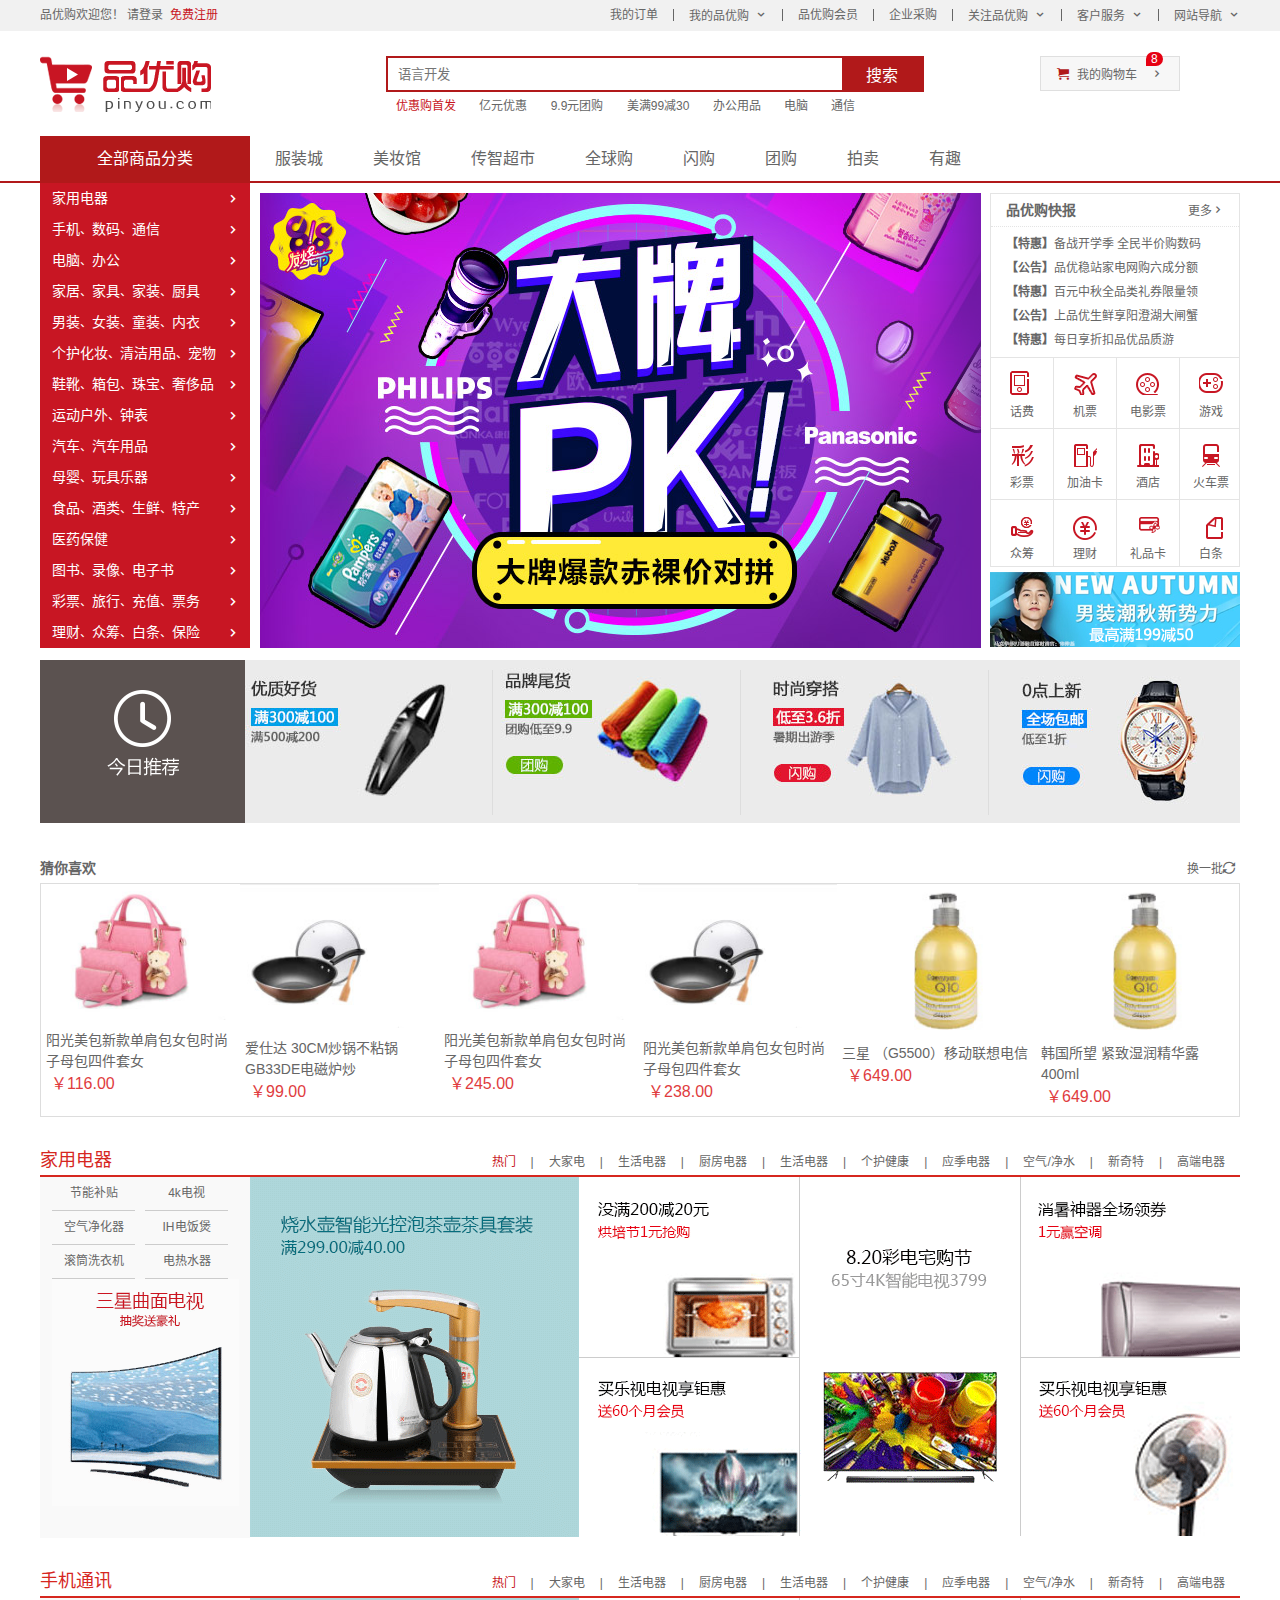
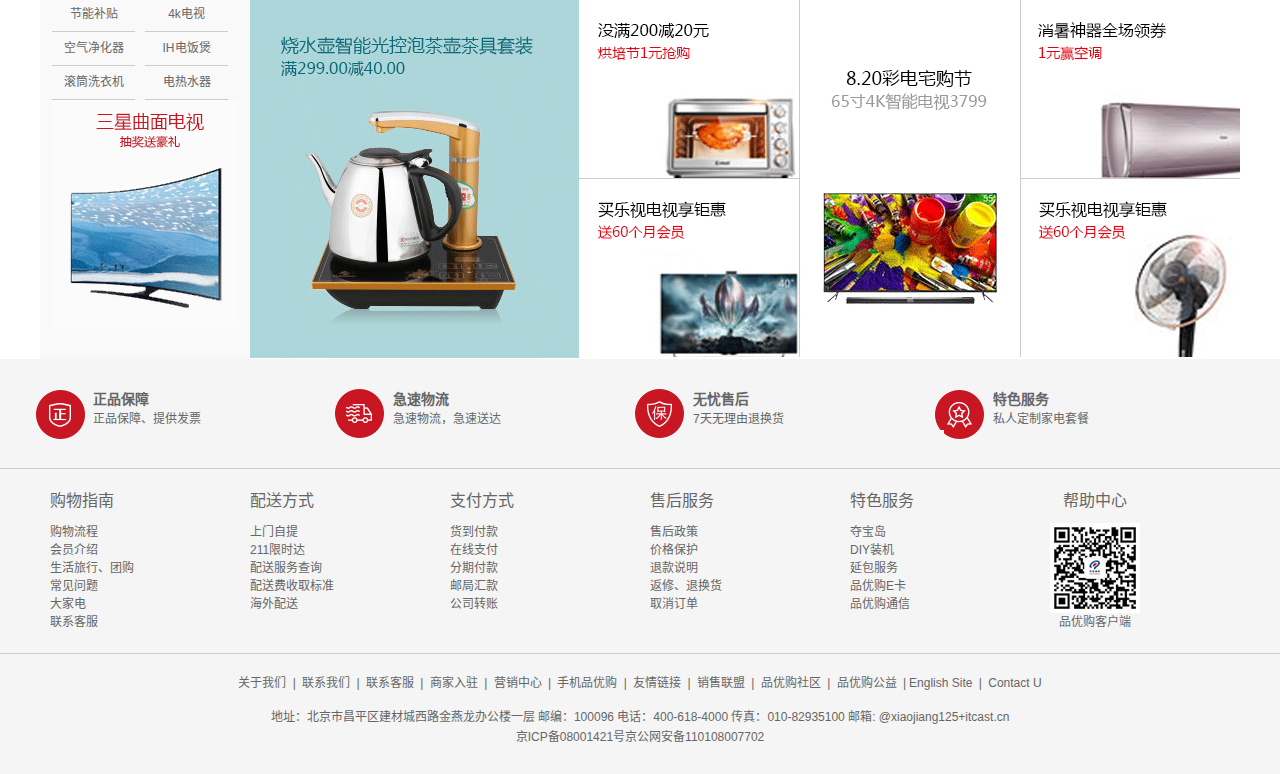
<file: index.html>
<!DOCTYPE html>
<html lang="zh-CN">

<head>
    <meta charset="UTF-8">
    <meta name="viewport" content="width=device-width, initial-scale=1.0">
    <meta http-equiv="X-UA-Compatible" content="ie=edge">
    <title>品优购商城-综合网购首选-正品低价、品质保障、配送及时、轻松购物！</title>
    <!-- 网站说明 -->
    <meta name="description"
        content="品优购商城-专业的综合网上购物商城,销售家电、数码通讯、电脑、家居百货、服装服饰、母婴、图书、食品等数万个品牌优质商品.便捷、诚信的服务，为您提供愉悦的网上购物体验!" />
    <!-- 关键字 -->
    <meta name="keywords" content="网上购物,网上商城,手机,笔记本,电脑,MP3,CD,VCD,DV,相机,数码,配件,手表,存储卡" />
    <link rel="shortcut icon" href="favicon.ico" />
    <link rel="stylesheet" href="css/base.css">
    <link rel="stylesheet" href="css/common.css">
    <!-- 引入index.css -->
    <link rel="stylesheet" href="css/index.css">
</head>

<body>
    <!-- 快捷导航模块 -->
    <section class="shortcut">
        <div class="w">
            <div class="fl">
                <ul>
                    <li>品优购欢迎您！&nbsp;</li>
                    <li>
                        <a href="#">请登录</a>&nbsp;
                        <a href="register.html" class="style_red">免费注册</a>
                    </li>
                </ul>
            </div>
            <div class="fr">
                <ul>
                    <li>我的订单</li>
                    <li></li>
                    <li class="arrow-icon">我的品优购</li>
                    <li></li>
                    <li>品优购会员</li>
                    <li></li>
                    <li>企业采购</li>
                    <li></li>
                    <li class="arrow-icon">关注品优购</li>
                    <li></li>
                    <li class="arrow-icon">客户服务</li>
                    <li></li>
                    <li class="arrow-icon">网站导航</li>
                </ul>
            </div>
        </div>
    </section>
    <!-- 快捷导航模块end -->
    <!-- header头部模块制作 -->
    <header class="header w">
        <!-- log模块 -->
        <div class="log">
            <h1>
                <a href="index.html" title="品优购商城">品优购商城</a>
            </h1>
        </div>
        <!-- search搜索模块 -->
        <div class="search">
            <input type="search" name="" id="" placeholder="语言开发">
            <button>搜索 </button>
        </div>
        <!-- hotword热词模块 -->
        <div class="hotwords">
            <a href="#" class="style_red">优惠购首发</a>
            <a href="#">亿元优惠</a>
            <a href="#">9.9元团购</a>
            <a href="#">美满99减30</a>
            <a href="#">办公用品</a>
            <a href="#">电脑</a>
            <a href="#">通信</a>
        </div>
        <!-- 购物车模块 -->
        <div class="shopcar">
            我的购物车
            <i class="count">8</i>
        </div>
    </header>
    <!-- header头部模块制作end -->
    <!-- nav模块制作start -->
    <nav class="nav">
        <div class="w">
            <div class="dropdown">
                <div class="dt">全部商品分类</div>
                <div class="dd">
                    <ul>
                        <li><a href="#">家用电器</a></li>
                        <li><a href="list.html">手机</a>、<a href="#">数码</a>、<a href="#">通信</a></li>
                        <li><a href="#">电脑</a>、<a href="#">办公</a></li>
                        <li><a href="#">家居</a>、<a href="#">家具</a>、<a href="#">家装</a>、<a href="#">厨具</a></li>
                        <li><a href="#">男装</a>、<a href="#">女装</a>、<a href="#">童装</a>、<a href="#">内衣</a></li>
                        <li><a href="#">个护化妆</a>、<a href="#">清洁用品</a>、<a href="#">宠物</a></li>
                        <li><a href="#">鞋靴</a>、<a href="#">箱包</a>、<a href="#">珠宝</a>、<a href="#">奢侈品</a></li>
                        <li><a href="#">运动户外</a>、<a href="#">钟表</a></li>
                        <li><a href="#">汽车</a>、<a href="#">汽车用品</a></li>
                        <li><a href="#">母婴</a>、<a href="#">玩具乐器</a></li>
                        <li><a href="#">食品</a>、<a href="#">酒类</a>、<a href="#">生鲜</a>、<a href="#">特产</a></li>
                        <li><a href="#">医药保健</a></li>
                        <li><a href="#">图书</a>、<a href="#">录像</a>、<a href="#">电子书</a></li>
                        <li><a href="#">彩票</a>、<a href="#">旅行</a>、<a href="#">充值</a>、<a href="#">票务</a></li>
                        <li><a href="#">理财</a>、<a href="#">众筹</a>、<a href="#">白条</a>、<a href="#">保险</a></li>
                    </ul>
                </div>
            </div>
            <div class="navitems">
                <ul>
                    <li><a href="#">服装城</a></li>
                    <li><a href="#">美妆馆</a></li>
                    <li><a href="#">传智超市</a></li>
                    <li><a href="#">全球购</a></li>
                    <li><a href="#">闪购</a></li>
                    <li><a href="#">团购</a></li>
                    <li><a href="#">拍卖</a></li>
                    <li><a href="#">有趣</a></li>
                </ul>
            </div>
        </div>
    </nav>
    <!-- nav模块制作end -->

    <!-- 首页专有的start -->
    <div class="w">
        <div class="main">
            <!-- 焦点图 -->
            <div class="focus">
                <ul>
                    <li>
                        <img src="uploads/focus1.png" alt="">
                    </li>
                </ul>
            </div>
            <!-- 新闻快报 -->
            <div class="newsflash">
                <div class="news">
                    <div class="news-hd">
                        <h5>品优购快报</h5>
                        <a href="#" class="more">更多</a>
                    </div>
                    <div class="news-bd">
                        <ul>
                            <li><a href="#"><strong>【特惠】</strong>备战开学季 全民半价购数码</a></li>
                            <li><a href="#"><strong>【公告】</strong>品优稳站家电网购六成分额</a></li>
                            <li><a href="#"><strong>【特惠】</strong>百元中秋全品类礼券限量领</a></li>
                            <li><a href="#"><strong>【公告】</strong>上品优生鲜享阳澄湖大闸蟹</a></li>
                            <li><a href="#"><strong>【特惠】</strong>每日享折扣品优品质游</a></li>
                        </ul>
                    </div>
                </div>
                <div class="lifeservice">
                    <ul>
                        <li>
                            <i class="phone-bill"></i>
                            <p>话费</p>
                        </li>
                        <li>
                            <i class="air-ticket"></i>
                            <p>机票</p>
                        </li>
                        <li>
                            <i class="movie-ticket"></i>
                            <p>电影票</p>
                        </li>
                        <li>
                            <i class="game"></i>
                            <p>游戏</p>
                        </li>
                        <li>
                            <i class="colorful-ticket"></i>
                            <p>彩票</p>
                        </li>
                        <li>
                            <i class="oil-card"></i>
                            <p>加油卡</p>
                        </li>
                        <li>
                            <i class="hotel"></i>
                            <p>酒店</p>
                        </li>
                        <li>
                            <i class="train-ticket"></i>
                            <p>火车票</p>
                        </li>
                        <li>
                            <i class="crowd"></i>
                            <p>众筹</p>
                        </li>
                        <li>
                            <i class="manage"></i>
                            <p>理财</p>
                        </li>
                        <li>
                            <i class="gif-card"></i>
                            <p>礼品卡</p>
                        </li>
                        <li>
                            <i class="receipt"></i>
                            <p>白条</p>
                        </li>
                    </ul>
                </div>
                <div class="bargain">
                    <img src="uploads/bargain.png" alt="">
                </div>
            </div>
        </div>
    </div>
    <!-- 首页专有的end -->
    <!-- 推荐模块start -->
    <div class="w recom">
        <div class="recom_hd">
            <img src="images/recom.png">
        </div>
        <div class="recom_bd">
            <ul>
                <li><a href="#"><img src="uploads/recom_06_05.jpg"></a></li>
                <li><a href="#"><img src="uploads/recom_05_11.jpg"></a></li>
                <li><a href="#"><img src="uploads/recom_04.jpg"></a></li>
                <li><a href="#"><img src="uploads/recom_03.jpg"></a></li>
            </ul>
        </div>
    </div>
    <!-- 推荐模块end -->
    <!-- 猜你喜欢模块start -->
    <div class="w favor">
        <div class="favor-title">
            <h5>猜你喜欢</h5>
            <a href="#">换一批</a>
        </div>
        <div class="favor_goods">
            <ul>
                <li>
                    <img src="uploads/goods_01_20.jpg" alt="">
                    <p>阳光美包新款单肩包女包时尚子母包四件套女</p>
                    <div class="price">￥116.00</div>
                </li>
                <li>
                    <img src="uploads/goods_02_20.jpg" alt="">
                    <p>爱仕达 30CM炒锅不粘锅GB33DE电磁炉炒</p>
                    <div class="price">￥99.00</div>
                </li>
                <li>
                    <img src="uploads/goods_01_20.jpg" alt="">
                    <p>阳光美包新款单肩包女包时尚子母包四件套女</p>
                    <div class="price">￥245.00</div>
                </li>
                <li>
                    <img src="uploads/goods_02_20.jpg" alt="">
                    <p>阳光美包新款单肩包女包时尚子母包四件套女</p>
                    <div class="price">￥238.00</div>
                </li>
                <li>
                    <img src="uploads/goods_06_31.jpg" alt="">
                    <p>三星 （G5500）移动联想电信</p>
                    <div class="price">￥649.00</div>
                </li>
                <li>
                    <img src="uploads/goods_06_31.jpg" alt="">
                    <p>韩国所望 紧致湿润精华露400ml</p>
                    <div class="price">￥649.00</div>
                </li>
            </ul>
        </div>
    </div>
    <!-- 猜你喜欢模块end -->
    <!-- 楼层区模块start -->
    <div class="floor">
        <!-- 1楼家用电器楼层 -->
        <div class="w jiadian">
            <div class="box_hd">
                <h3>家用电器</h3>
                <div class="tab_list">
                    <ul>
                        <li><a href="#" class="style_red">热门</a>|</li>
                        <li><a href="#">大家电</a>|</li>
                        <li><a href="#">生活电器</a>|</li>
                        <li><a href="#">厨房电器</a>|</li>
                        <li><a href="#">生活电器</a>|</li>
                        <li><a href="#">个护健康</a>|</li>
                        <li><a href="#">应季电器</a>|</li>
                        <li><a href="#">空气/净水</a>|</li>
                        <li><a href="#">新奇特</a>|</li>
                        <li><a href="#">高端电器</a></li>
                    </ul>

                </div>
            </div>
            <div class="box_bd">
                <div class="tab_content">
                    <div class="tab_list_item">
                        <div class="col_210">
                            <ul>
                                <li><a href="#">节能补贴</a></li>
                                <li><a href="#">4k电视</a></li>
                                <li><a href="#">空气净化器</a></li>
                                <li><a href="#">IH电饭煲</a></li>
                                <li><a href="#">滚筒洗衣机</a></li>
                                <li><a href="#">电热水器</a></li>
                            </ul>
                            <a href="#">
                                <img src="uploads/floor-1-1.png" alt="电视">
                            </a>
                        </div>
                        <div class="col_329">
                            <a href="#">
                                <img src="uploads/floor-1-b01.png" alt="">
                            </a>
                        </div>
                        <div class="col_221">
                            <a href="#" class="bb"><img src="uploads/floor-1-2.png" alt=""></a>
                            <a href="#"><img src="uploads/floor-1-3.png" alt=""></a>
                        </div>
                        <div class="col_221">
                            <a href="#">
                                <img src="uploads/floor-1-4.png" alt="">
                            </a>
                        </div>
                        <div class="col_219">
                            <a href="#" class="bb"><img src="uploads/floor-1-5.png" alt=""></a>
                            <a href="#"><img src="uploads/floor-1-6.png" alt=""></a>
                        </div>
                    </div>
                </div>
            </div>
        </div>
        <!-- 二楼手机通讯start -->
        <div class="w shouji">
            <div class="box_hd">
                <h3>手机通讯</h3>
                <div class="tab_list">
                    <ul>
                        <li><a href="#" class="style_red">热门</a>|</li>
                        <li><a href="#">大家电</a>|</li>
                        <li><a href="#">生活电器</a>|</li>
                        <li><a href="#">厨房电器</a>|</li>
                        <li><a href="#">生活电器</a>|</li>
                        <li><a href="#">个护健康</a>|</li>
                        <li><a href="#">应季电器</a>|</li>
                        <li><a href="#">空气/净水</a>|</li>
                        <li><a href="#">新奇特</a>|</li>
                        <li><a href="#">高端电器</a></li>
                    </ul>

                </div>
            </div>
            <div class="box_bd">
                <div class="tab_content">
                    <div class="tab_list_item">
                        <div class="col_210">
                            <ul>
                                <li><a href="#">节能补贴</a></li>
                                <li><a href="#">4k电视</a></li>
                                <li><a href="#">空气净化器</a></li>
                                <li><a href="#">IH电饭煲</a></li>
                                <li><a href="#">滚筒洗衣机</a></li>
                                <li><a href="#">电热水器</a></li>
                            </ul>
                            <a href="#">
                                <img src="uploads/floor-1-1.png" alt="电视">
                            </a>
                        </div>
                        <div class="col_329">
                            <a href="#">
                                <img src="uploads/floor-1-b01.png" alt="">
                            </a>
                        </div>
                        <div class="col_221">
                            <a href="#" class="bb"><img src="uploads/floor-1-2.png" alt=""></a>
                            <a href="#"><img src="uploads/floor-1-3.png" alt=""></a>
                        </div>
                        <div class="col_221">
                            <a href="#">
                                <img src="uploads/floor-1-4.png" alt="">
                            </a>
                        </div>
                        <div class="col_219">
                            <a href="#" class="bb"><img src="uploads/floor-1-5.png" alt=""></a>
                            <a href="#"><img src="uploads/floor-1-6.png" alt=""></a>
                        </div>
                    </div>
                </div>
            </div>
        </div>
    </div>
    <!-- 楼层区模块end -->



    <!-- 底部模块制作start -->
    <footer class="footer" .. <div class="w">
        <div class="mod_service">
            <ul>
                <li>
                    <h5 class="one"></h5>
                    <div class="service_txt">
                        <h4>正品保障</h4>
                        <p>正品保障、提供发票</p>
                    </div>
                </li>
                <li>
                    <h5 class="two"></h5>
                    <div class="service_txt">
                        <h4>急速物流</h4>
                        <p>急速物流，急速送达</p>
                    </div>
                </li>
                <li>
                    <h5 class="three"></h5>
                    <div class="service_txt">
                        <h4>无忧售后</h4>
                        <p>7天无理由退换货</p>
                    </div>
                </li>
                <li>
                    <h5 class="four"></h5>
                    <div class="service_txt">
                        <h4>特色服务</h4>
                        <p>私人定制家电套餐</p>
                    </div>
                </li>
            </ul>
        </div>
        <div class="mod_help">
            <dl>
                <dt>购物指南</dt>
                <dd><a href="#">购物流程</a></dd>
                <dd><a href="#">会员介绍</a></dd>
                <dd><a href="#">生活旅行、团购</a></dd>
                <dd><a href="#">常见问题</a></dd>
                <dd><a href="#">大家电</a></dd>
                <dd><a href="#">联系客服</a></dd>
            </dl>
            <dl>
                <dt>配送方式</dt>
                <dd><a href="#">上门自提</a></dd>
                <dd><a href="#">211限时达</a></dd>
                <dd><a href="#">配送服务查询</a></dd>
                <dd><a href="#">配送费收取标准</a></dd>
                <dd><a href="#">海外配送</a></dd>
            </dl>

            <dl>
                <dt>支付方式</dt>
                <dd><a href="#">货到付款</a></dd>
                <dd><a href="#">在线支付</a></dd>
                <dd><a href="#">分期付款</a></dd>
                <dd><a href="#">邮局汇款</a></dd>
                <dd><a href="#">公司转账</a></dd>
            </dl>
            <dl>
                <dt>售后服务</dt>
                <dd><a href="#">售后政策</a></dd>
                <dd><a href="#">价格保护</a></dd>
                <dd><a href="#">退款说明</a></dd>
                <dd><a href="#">返修、退换货</a></dd>
                <dd><a href="#">取消订单</a></dd>
            </dl>
            <dl>
                <dt>特色服务</dt>
                <dd><a href="#">夺宝岛</a></dd>
                <dd><a href="#">DIY装机</a></dd>
                <dd><a href="#">延包服务</a></dd>
                <dd><a href="#">品优购E卡</a></dd>
                <dd><a href="#">品优购通信</a></dd>
            </dl>
            <dl>
                <dt>帮助中心</dt>
                <dd>
                    <img src="images/wx_cz.jpg" alt="">
                    品优购客户端
                </dd>
            </dl>
        </div>
        <div class="mod_copyright">
            <div class="links">
                <a href="#">关于我们</a> | <a href="#">联系我们</a> | <a href="#">联系客服</a> | <a href="#">商家入驻</a> | <a
                    href="#">营销中心</a> | <a href="#">手机品优购</a> | <a href="#">友情链接</a> | <a href="#">销售联盟</a> | <a
                    href="#">品优购社区</a> |
                <a href="#">品优购公益</a> |<a href="#">English Site</a> | <a href="#">Contact U</a>
            </div>
            <div class="copyright">
                地址：北京市昌平区建材城西路金燕龙办公楼一层 邮编：100096 电话：400-618-4000 传真：010-82935100 邮箱: @xiaojiang125+itcast.cn <br>
                京ICP备08001421号京公网安备110108007702
            </div>
        </div>
        </div>
    </footer>
    <!-- 底部模块制作end -->
</body>

</html>
</file>
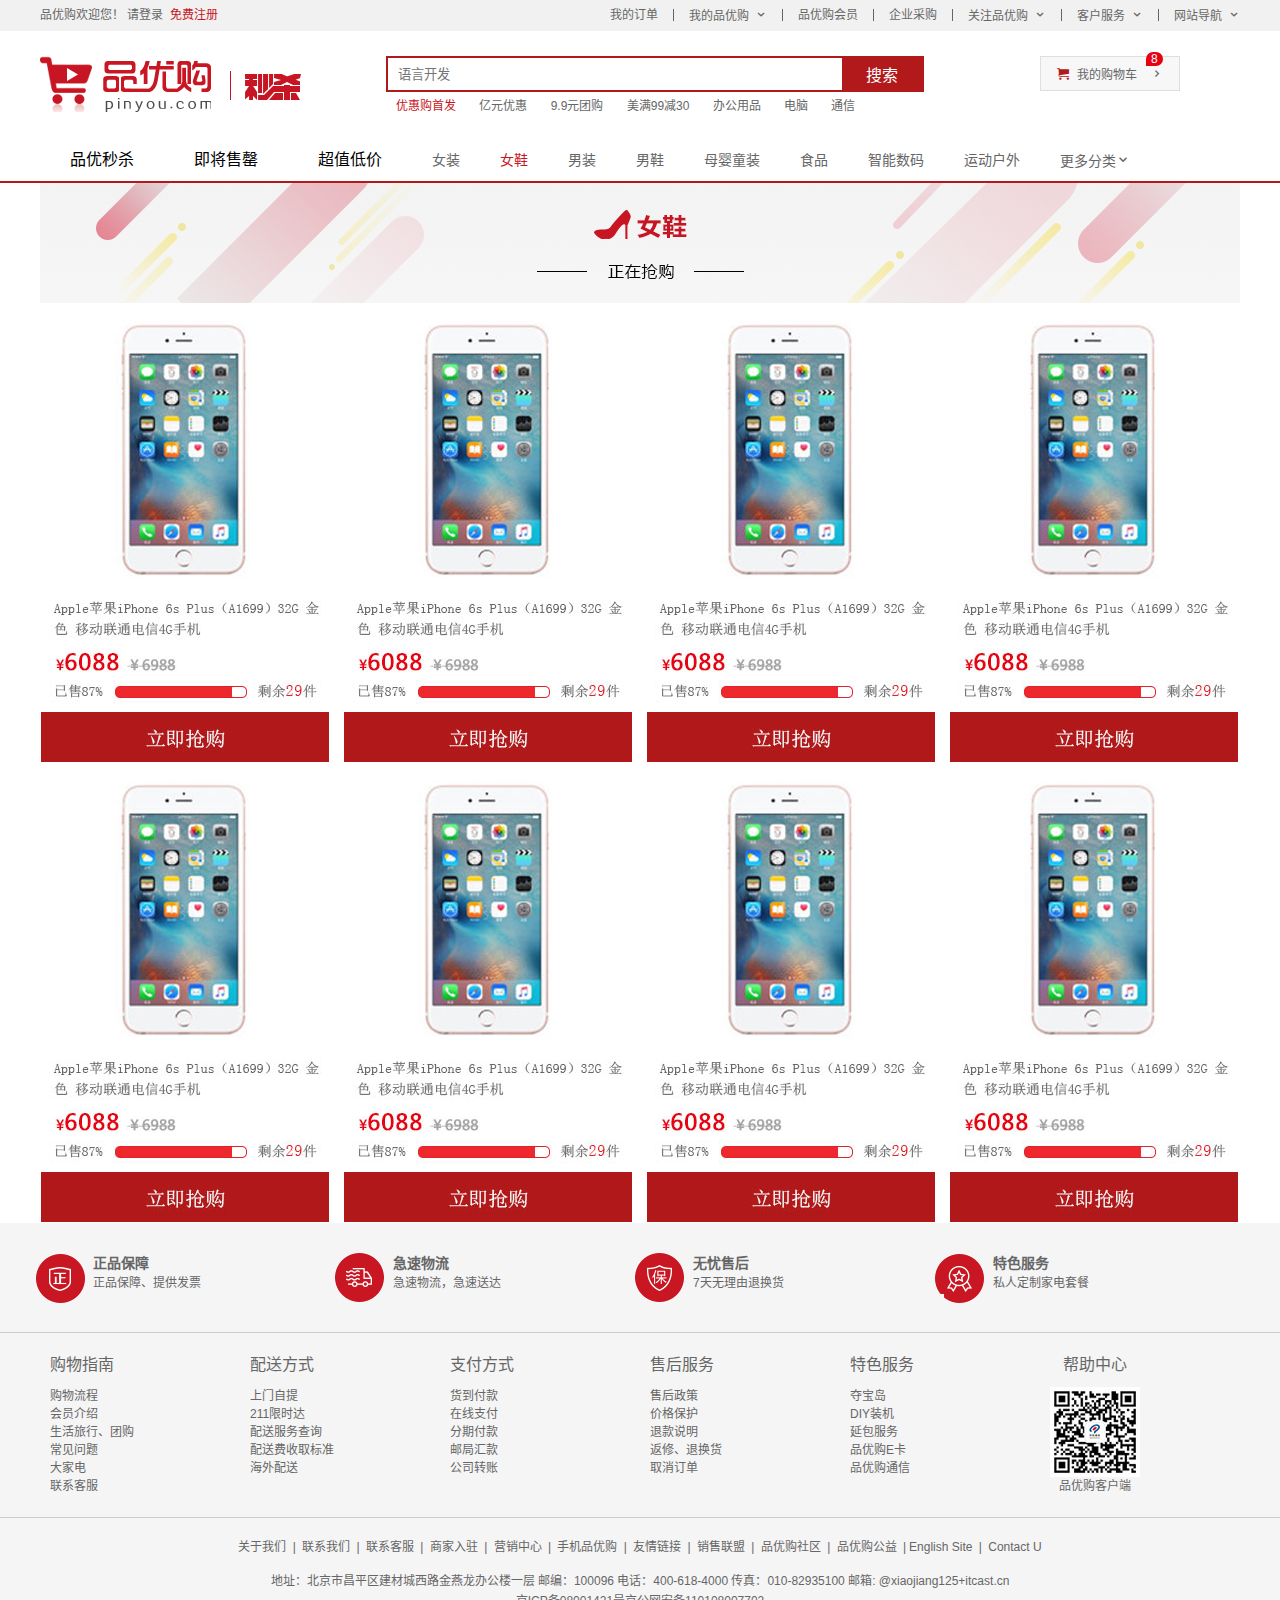
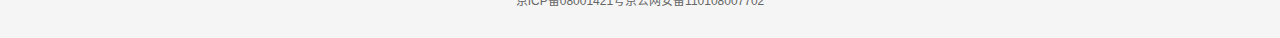
<file: list.html>
<!DOCTYPE html>
<html lang="zh-CN">

<head>
    <meta charset="UTF-8">
    <meta name="viewport" content="width=device-width, initial-scale=1.0">
    <meta http-equiv="X-UA-Compatible" content="ie=edge">
    <title>列表页-综合网购首选-正品低价、品质保障、配送及时、轻松购物！</title>
    <!-- 网站说明 -->
    <meta name="description"
        content="品优购商城-专业的综合网上购物商城,销售家电、数码通讯、电脑、家居百货、服装服饰、母婴、图书、食品等数万个品牌优质商品.便捷、诚信的服务，为您提供愉悦的网上购物体验!" />
    <!-- 关键字 -->
    <meta name="keywords" content="网上购物,网上商城,手机,笔记本,电脑,MP3,CD,VCD,DV,相机,数码,配件,手表,存储卡" />
    <link rel="shortcut icon" href="favicon.ico" />
    <link rel="stylesheet" href="css/base.css">
    <link rel="stylesheet" href="css/common.css">
    <!-- 引入列表页的css -->
    <link rel="stylesheet" href="css/list.css">
</head>

<body>
    <!-- 快捷导航模块 -->
    <section class="shortcut">
        <div class="w">
            <div class="fl">
                <ul>
                    <li>品优购欢迎您！&nbsp;</li>
                    <li>
                        <a href="#">请登录</a>&nbsp;
                        <a href="register.html" class="style_red">免费注册</a>
                    </li>
                </ul>
            </div>
            <div class="fr">
                <ul>
                    <li>我的订单</li>
                    <li></li>
                    <li class="arrow-icon">我的品优购</li>
                    <li></li>
                    <li>品优购会员</li>
                    <li></li>
                    <li>企业采购</li>
                    <li></li>
                    <li class="arrow-icon">关注品优购</li>
                    <li></li>
                    <li class="arrow-icon">客户服务</li>
                    <li></li>
                    <li class="arrow-icon">网站导航</li>
                </ul>
            </div>
        </div>
    </section>
    <!-- 快捷导航模块end -->
    <!-- header头部模块制作 -->
    <header class="header w">
        <!-- log模块 -->
        <div class="log">
            <h1>
                <a href="index.html" title="品优购商城">品优购商城</a>
            </h1>
        </div>
        <!-- 列表页的秒杀模块 -->
        <div class="sk">
            <img src="images/sk.png" alt="">
        </div>
        <!-- search搜索模块 -->
        <div class="search">
            <input type="search" name="" id="" placeholder="语言开发">
            <button>搜索 </button>
        </div>
        <!-- hotword热词模块 -->
        <div class="hotwords">
            <a href="#" class="style_red">优惠购首发</a>
            <a href="#">亿元优惠</a>
            <a href="#">9.9元团购</a>
            <a href="#">美满99减30</a>
            <a href="#">办公用品</a>
            <a href="#">电脑</a>
            <a href="#">通信</a>
        </div>
        <!-- 购物车模块 -->
        <div class="shopcar">
            我的购物车
            <i class="count">8</i>
        </div>
    </header>
    <!-- header头部模块制作end -->
    <!-- nav模块制作start -->
    <nav class="nav">
        <div class="w">
            <div class="sk_list">
                <ul>
                    <li><a href="#">品优秒杀</a></li>
                    <li><a href="#">即将售罄</a></li>
                    <li><a href="#">超值低价</a></li>
                </ul>
            </div>
            <div class="sk_con">
                <ul>
                    <li><a href="#">女装</a></li>
                    <li><a href="#" class="style_red">女鞋</a></li>
                    <li><a href="#">男装</a></li>
                    <li><a href="#">男鞋</a></li>
                    <li><a href="#">母婴童装</a></li>
                    <li><a href="#">食品</a></li>
                    <li><a href="#">智能数码</a></li>
                    <li><a href="#">运动户外</a></li>
                    <li><a href="#">更多分类</a></li>
                </ul>
            </div>
        </div>
    </nav>
    <!-- nav模块制作end -->
    <!-- 列表页主体部分start -->
    <div class="w sk_container">
        <div class="sk_hd">
            <img src="uploads/bg_03.png" alt="女鞋背景">
        </div>
        <div class="sk_bd">
            <ul class="clearfix">
                <li>
                    <img src="uploads/list.jpg" alt="">
                </li>
                <li>
                    <img src="uploads/list.jpg" alt="">
                </li>
                <li>
                    <img src="uploads/list.jpg" alt="">
                </li>
                <li>
                    <img src="uploads/list.jpg" alt="">
                </li>
                <li>
                    <img src="uploads/list.jpg" alt="">
                </li>
                <li>
                    <img src="uploads/list.jpg" alt="">
                </li>
                <li>
                    <img src="uploads/list.jpg" alt="">
                </li>
                <li>
                    <img src="uploads/list.jpg" alt="">
                </li>
            </ul>
        </div>
    </div>
    <!-- 列表页主体部分end -->

    <!-- 底部模块制作start -->
    <footer class="footer" .. <div class="w">
        <div class="mod_service">
            <ul>
                <li>
                    <h5 class="one"></h5>
                    <div class="service_txt">
                        <h4>正品保障</h4>
                        <p>正品保障、提供发票</p>
                    </div>
                </li>
                <li>
                    <h5 class="two"></h5>
                    <div class="service_txt">
                        <h4>急速物流</h4>
                        <p>急速物流，急速送达</p>
                    </div>
                </li>
                <li>
                    <h5 class="three"></h5>
                    <div class="service_txt">
                        <h4>无忧售后</h4>
                        <p>7天无理由退换货</p>
                    </div>
                </li>
                <li>
                    <h5 class="four"></h5>
                    <div class="service_txt">
                        <h4>特色服务</h4>
                        <p>私人定制家电套餐</p>
                    </div>
                </li>
            </ul>
        </div>
        <div class="mod_help">
            <dl>
                <dt>购物指南</dt>
                <dd><a href="#">购物流程</a></dd>
                <dd><a href="#">会员介绍</a></dd>
                <dd><a href="#">生活旅行、团购</a></dd>
                <dd><a href="#">常见问题</a></dd>
                <dd><a href="#">大家电</a></dd>
                <dd><a href="#">联系客服</a></dd>
            </dl>
            <dl>
                <dt>配送方式</dt>
                <dd><a href="#">上门自提</a></dd>
                <dd><a href="#">211限时达</a></dd>
                <dd><a href="#">配送服务查询</a></dd>
                <dd><a href="#">配送费收取标准</a></dd>
                <dd><a href="#">海外配送</a></dd>
            </dl>

            <dl>
                <dt>支付方式</dt>
                <dd><a href="#">货到付款</a></dd>
                <dd><a href="#">在线支付</a></dd>
                <dd><a href="#">分期付款</a></dd>
                <dd><a href="#">邮局汇款</a></dd>
                <dd><a href="#">公司转账</a></dd>
            </dl>
            <dl>
                <dt>售后服务</dt>
                <dd><a href="#">售后政策</a></dd>
                <dd><a href="#">价格保护</a></dd>
                <dd><a href="#">退款说明</a></dd>
                <dd><a href="#">返修、退换货</a></dd>
                <dd><a href="#">取消订单</a></dd>
            </dl>
            <dl>
                <dt>特色服务</dt>
                <dd><a href="#">夺宝岛</a></dd>
                <dd><a href="#">DIY装机</a></dd>
                <dd><a href="#">延包服务</a></dd>
                <dd><a href="#">品优购E卡</a></dd>
                <dd><a href="#">品优购通信</a></dd>
            </dl>
            <dl>
                <dt>帮助中心</dt>
                <dd>
                    <img src="images/wx_cz.jpg" alt="">
                    品优购客户端
                </dd>
            </dl>
        </div>
        <div class="mod_copyright">
            <div class="links">
                <a href="#">关于我们</a> | <a href="#">联系我们</a> | <a href="#">联系客服</a> | <a href="#">商家入驻</a> | <a
                    href="#">营销中心</a> | <a href="#">手机品优购</a> | <a href="#">友情链接</a> | <a href="#">销售联盟</a> | <a
                    href="#">品优购社区</a> |
                <a href="#">品优购公益</a> |<a href="#">English Site</a> | <a href="#">Contact U</a>
            </div>
            <div class="copyright">
                地址：北京市昌平区建材城西路金燕龙办公楼一层 邮编：100096 电话：400-618-4000 传真：010-82935100 邮箱: @xiaojiang125+itcast.cn <br>
                京ICP备08001421号京公网安备110108007702
            </div>
        </div>
        </div>
    </footer>
    <!-- 底部模块制作end -->

</body>

</html>
</file>
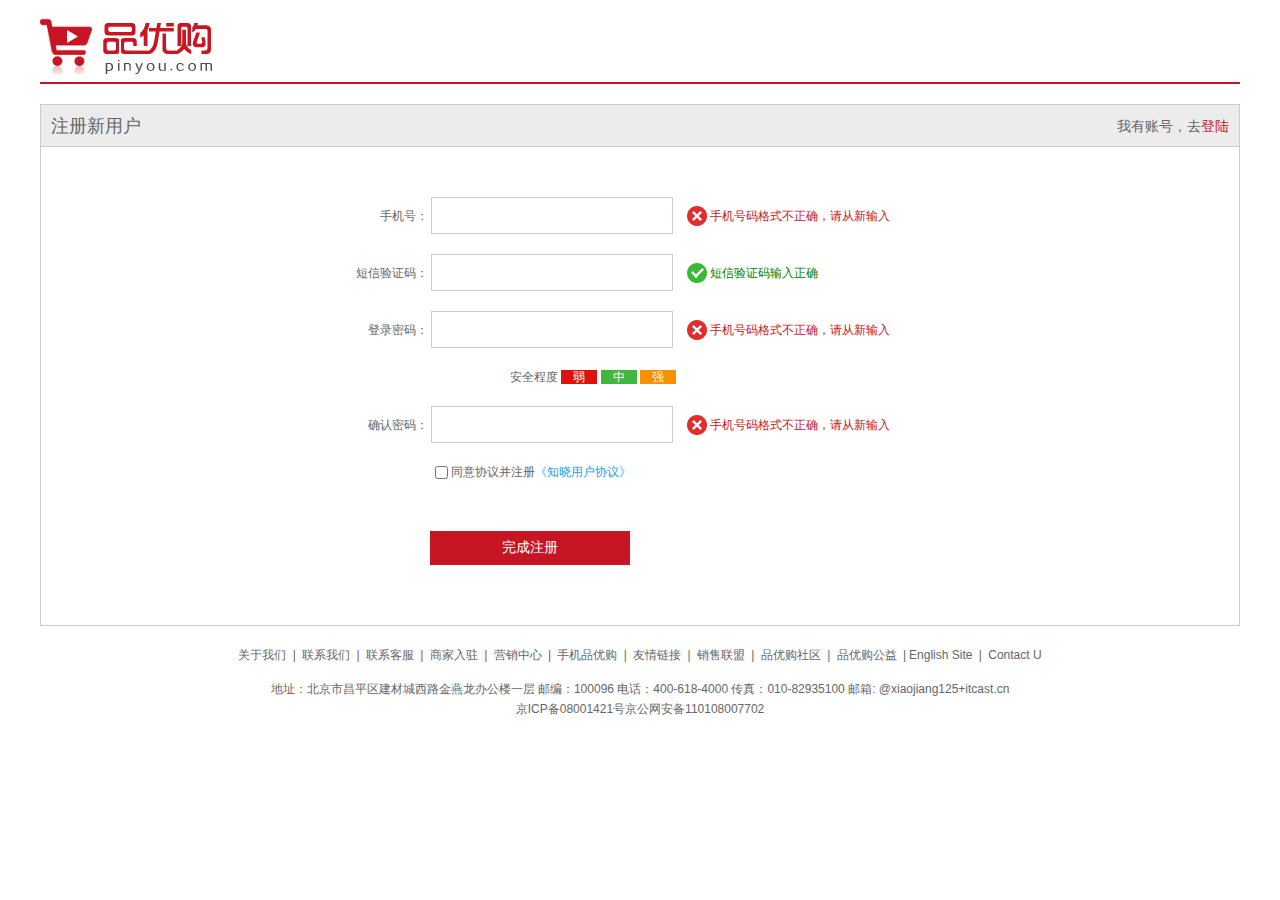
<file: register.html>
<!DOCTYPE html>
<html lang="en">

<head>
    <meta charset="UTF-8">
    <meta name="viewport" content="width=device-width, initial-scale=1.0">
    <title>个人注册</title>
    <link rel="shortcut icon" href="favicon.ico" />
    <link rel="stylesheet" href="css/base.css">
    <!-- 引入注册页面的css -->
    <link rel="stylesheet" href="css/register.css">
</head>

<body>
    <div class="w">
        <header>
            <div class="logo">
                <a href="index.html"><img src="images/logo.png" alt="logo"></a>
            </div>
        </header>
        <div class="registerarea">
            <h3>注册新用户
                <div class="login">我有账号，去<a href="#">登陆</a></div>
            </h3>
            <div class="reg_form">
                <form action="">
                    <form action="">
                        <ul>
                            <li><label for="">手机号：</label> <input type="text" class="inp">
                                <span class="error"> <i class="error_icon"></i> 手机号码格式不正确，请从新输入 </span>
                            </li>
                            <li><label for="">短信验证码：</label> <input type="text" class="inp">
                                <span class="success"> <i class="success_icon"></i> 短信验证码输入正确 </span>
                            </li>
                            <li><label for="">登录密码：</label> <input type="password" class="inp">
                                <span class="error"> <i class="error_icon"></i> 手机号码格式不正确，请从新输入 </span>
                            </li>
                            <li class="safe">安全程度 <em class="ruo">弱</em> <em class="zhong">中</em> <em
                                    class="qiang">强</em>
                            </li>
                            <li><label for="">确认密码：</label> <input type="password" class="inp">
                                <span class="error"> <i class="error_icon"></i> 手机号码格式不正确，请从新输入 </span>
                            </li>
                            <li class="agree"><input type="checkbox" name="" id="">
                                同意协议并注册<a href="#">《知晓用户协议》</a>
                            </li>
                            <li><input type="submit" value="完成注册" class="btn"></li>
                        </ul>
                    </form>
            </div>
        </div>
        <footer>
            <div class="mod_copyright">
                <div class="links">
                    <a href="#">关于我们</a> | <a href="#">联系我们</a> | <a href="#">联系客服</a> | <a href="#">商家入驻</a> | <a
                        href="#">营销中心</a> | <a href="#">手机品优购</a> | <a href="#">友情链接</a> | <a href="#">销售联盟</a> | <a
                        href="#">品优购社区</a> |
                    <a href="#">品优购公益</a> |<a href="#">English Site</a> | <a href="#">Contact U</a>
                </div>
                <div class="copyright">
                    地址：北京市昌平区建材城西路金燕龙办公楼一层 邮编：100096 电话：400-618-4000 传真：010-82935100 邮箱: @xiaojiang125+itcast.cn <br>
                    京ICP备08001421号京公网安备110108007702
                </div>
            </div>
        </footer>
    </div>

</body>

</html>
</file>
<file: css/base.css>
/* 把我们所有标签的内外边距清零 */
* {
    margin: 0;
    padding: 0;
    /* css3盒子模型 */
    box-sizing: border-box;
}
/* em 和 i 斜体的文字不倾斜 */
em,
i {
    font-style: normal
}
/* 去掉li 的小圆点 */
li {
    list-style: none
}

img {
    /* border 0 照顾低版本浏览器 如果 图片外面包含了链接会有边框的问题 */
    border: 0;
    /* 取消图片底侧有空白缝隙的问题 */
    vertical-align: middle
}

button {
    /* 当我们鼠标经过button 按钮的时候，鼠标变成小手 */
    cursor: pointer
}

a {
    color: #666;
    text-decoration: none
}

a:hover {
    color: #c81623
}

button,
input {
    /* "\5B8B\4F53" 就是宋体的意思 这样浏览器兼容性比较好 */
    font-family: Microsoft YaHei, Heiti SC, tahoma, arial, Hiragino Sans GB, "\5B8B\4F53", sans-serif;
    /* 默认有灰色边框我们需要手动去掉 */
    border: 0; 
    outline: none;
}

body {
    /* CSS3 抗锯齿形 让文字显示的更加清晰 */
    -webkit-font-smoothing: antialiased;
    background-color: #fff;
    font: 12px/1.5 Microsoft YaHei, Heiti SC, tahoma, arial, Hiragino Sans GB, "\5B8B\4F53", sans-serif;
    color: #666
}

.hide,
.none {
    display: none
}
/* 清除浮动 */
.clearfix:after {
    visibility: hidden;
    clear: both;
    display: block;
    content: ".";
    height: 0
}

.clearfix {
    *zoom: 1
}
</file>
<file: css/common.css>
/* 声明字体图标 */

@font-face {
    font-family: 'icomoon';
    src: url('../fonts/icomoon.eot?tomleg');
    src: url('../fonts/icomoon.eot?tomleg#iefix') format('embedded-opentype'), url('../fonts/icomoon.ttf?tomleg') format('truetype'), url('../fonts/icomoon.woff?tomleg') format('woff'), url('../fonts/icomoon.svg?tomleg#icomoon') format('svg');
    font-weight: normal;
    font-style: normal;
    font-display: block;
}

/* 版心 */

.w {
    width: 1200px;
    margin: 0 auto;
}

.fl {
    float: left;
}

.fr {
    float: right;
}

.style_red {
    color: #c81623;
}

/* 快捷导航模块 */

.shortcut {
    height: 31px;
    line-height: 31px;
    background-color: #f1f1f1;
}

.shortcut ul li {
    float: left;
}

.shortcut .fr ul li:nth-child(even) {
    width: 1px;
    height: 12px;
    background-color: #666;
    margin: 9px 15px 0;
}

.arrow-icon::after {
    content: "\e91e";
    font-family: 'icomoon';
    margin-left: 6px;
}

/* header头部制作 */

.header {
    position: relative;
    height: 105px;
}

.log {
    position: absolute;
    top: 25px;
    width: 171px;
    height: 61px;
}

.log a {
    display: block;
    width: 171px;
    height: 61px;
    background: url(../images/logo.png) no-repeat;
    font-size: 0;
}

.search {
    position: absolute;
    left: 346px;
    top: 25px;
    width: 538px;
    height: 36px;
    border: 2px solid #b1191a;
}

.search input {
    float: left;
    width: 454px;
    height: 32px;
    padding-left: 10px;
}

.search button {
    float: left;
    width: 80px;
    height: 32px;
    background-color: #b1191a;
    font-size: 16px;
    color: #fff;
}

.hotwords {
    position: absolute;
    top: 66px;
    left: 346px;
}

.hotwords a {
    margin: 0 10px;
}

.shopcar {
    position: absolute;
    right: 60px;
    top: 25px;
    width: 140px;
    height: 35px;
    line-height: 35px;
    text-align: center;
    border: 1px solid #dfdfdf;
    background-color: #f7f7f7;
}

.shopcar::before {
    content: "\e93a";
    font-family: 'icomoon';
    margin-right: 5px;
    color: #b1191a;
}

.shopcar::after {
    content: "\e920";
    font-family: 'icomoon';
    margin-left: 10px;
}

.count {
    position: absolute;
    top: -5px;
    left: 105px;
    height: 14px;
    line-height: 14px;
    color: #fff;
    background-color: #e60012;
    padding: 0 5px;
    border-radius: 7px 7px 7px 0;
}

.nav {
    height: 47px;
    border-bottom: 2px solid #b1191a;
}

.nav .dropdown {
    float: left;
    width: 210px;
    height: 45px;
    background-color: #b1191a;
}

.nav .navitems {
    float: left;
}

.dropdown .dt {
    width: 100%;
    height: 100%;
    color: #fff;
    text-align: center;
    line-height: 45px;
    font-size: 16px;
}

.dropdown .dd {
    /* display: none; */
    width: 210px;
    height: 465px;
    background-color: #c81623;
    margin-top: 2px;
}

.dropdown .dd ul li {
    position: relative;
    height: 31px;
    line-height: 31px;
    margin-left: 2px;
    padding-left: 10px;
    color: #fff;
}

.dropdown .dd ul li:hover {
    background-color: #fff;
    color: #c81623;
}

.dropdown .dd ul li::after {
    position: absolute;
    top: 1px;
    right: 10px;
    color: #fff;
    content: "\e920";
    font-family: 'icomoon';
    font-size: 14px;
}

.dropdown .dd ul li a {
    font-size: 14px;
    color: #fff;
}

.dropdown .dd ul li:hover a {
    color: #c81623;
}

.navitems ul li {
    float: left;
}

.navitems ul li a {
    display: block;
    height: 45px;
    line-height: 45px;
    font-size: 16px;
    padding: 0 25px;
}

/* 底部模块制作 */

.footer {
    height: 415px;
    background-color: #f5f5f5;
    padding-top: 30px;
}

.mod_service {
    height: 80px;
    border-bottom: 1px solid #ccc;
}

.mod_service ul li {
    float: left;
    width: 300px;
    height: 50px;
    padding-left: 35px;
}

.mod_service ul li .one {
    float: left;
    width: 50px;
    height: 50px;
    background: url(../images/icons.png) no-repeat -252px -2px;
    margin-right: 8px;
}

.mod_service ul li .two {
    float: left;
    width: 50px;
    height: 50px;
    background: url(../images/icons.png) no-repeat -255px -54px;
    margin-right: 8px;
}

.mod_service ul li .three {
    float: left;
    width: 50px;
    height: 50px;
    background: url(../images/icons.png) no-repeat -257px -106px;
    margin-right: 8px;
}

.mod_service ul li .four {
    float: left;
    width: 50px;
    height: 50px;
    background: url(../images/icons.png) no-repeat -258px -156px;
    margin-right: 8px;
}

.service_txt h4 {
    font-size: 14px;
}

.service_txt p {
    font-size: 12px;
}

.mod_help {
    height: 185px;
    border-bottom: 1px solid #ccc;
    padding-top: 20px;
    padding-left: 50px;
}

.mod_help dl {
    float: left;
    width: 200px;
}

.mod_help dl:last-child {
    width: 90px;
    text-align: center;
}

.mod_help dl dt {
    font-size: 16px;
    padding-bottom: 10px;
}

.mod_copyright {
    text-align: center;
    padding-top: 20px;
}

.links {
    margin-bottom: 15px;
}

.links a {
    margin: 0 3px;
}

.copyright {
    line-height: 20px;
}
</file>
<file: css/index.css>
.main {
    width: 980px;
    height: 455px;
    margin-left: 220px;
    margin-top: 10px;
}

.focus {
    float: left;
    width: 721px;
    height: 455px;
    background-color: purple;
}

.newsflash {
    float: right;
    width: 250px;
    height: 455px;
}

.news {
    height: 165px;
    border: 1px solid #e4e4e4;
}

.news-hd {
    height: 33px;
    line-height: 33px;
    border-bottom: 1px dotted #e4e4e4;
    padding: 0 15px;
}

.news-hd h5 {
    float: left;
    font-size: 14px;
}

.news-hd .more {
    float: right;
}

.news-hd .more::after {
    font-family: 'icomoon';
    content: '\e920';
}

.news-bd {
    padding: 5px 15px 0;
}

.news-bd ul li {
    height: 24px;
    line-height: 24px;
    overflow: hidden;
    white-space: nowrap;
    text-overflow: ellipsis;
}

.lifeservice {
    overflow: hidden;
    height: 209px;
    border: 1px solid #e4e4e4;
    border-top: 0;
}

.lifeservice ul {
    width: 252px;
}

.lifeservice ul li {
    float: left;
    width: 63px;
    height: 71px;
    border-right: 1px solid #e4e4e4;
    border-bottom: 1px solid #e4e4e4;
    text-align: center;
}

.lifeservice ul li i {
    display: inline-block;
    width: 24px;
    height: 28px;
    margin-top: 12px;
}

.lifeservice ul li .phone-bill {
    background: url(../images/icons.png) no-repeat -19px -15px;
}

.lifeservice ul li .air-ticket {
    background: url(../images/icons.png) no-repeat -79px -15px;
}

.lifeservice ul li .movie-ticket {
    background: url(../images/icons.png) no-repeat -142px -15px;
}

.lifeservice ul li .game {
    background: url(../images/icons.png) no-repeat -206px -15px;
}

.lifeservice ul li .colorful-ticket {
    background: url(../images/icons.png) no-repeat -16px -85px;
}

.lifeservice ul li .oil-card {
    background: url(../images/icons.png) no-repeat -79px -85px;
}

.lifeservice ul li .hotel {
    background: url(../images/icons.png) no-repeat -142px -85px;
}

.lifeservice ul li .train-ticket {
    background: url(../images/icons.png) no-repeat -206px -85px;
}

.lifeservice ul li .crowd {
    background: url(../images/icons.png) no-repeat -16px -155px;
}

.lifeservice ul li .manage {
    background: url(../images/icons.png) no-repeat -79px -155px;
}

.lifeservice ul li .gif-card {
    background: url(../images/icons.png) no-repeat -140px -155px;
}

.lifeservice ul li .receipt {
    background: url(../images/icons.png) no-repeat -202px -155px;
}

.bargain {
    margin-top: 5px;
}

/* 推荐模块 */

.recom {
    height: 163px;
    background-color: #ebebeb;
    margin-top: 12px;
}

.recom_hd {
    float: left;
    width: 205px;
    height: 163px;
    background-color: #5B5250;
    text-align: center;
    padding-top: 30px;
}

.recom_bd {
    float: left;
}

.recom_bd ul li {
    position: relative;
    float: left;
}

.recom_bd ul li {
    width: 248px;
    height: 163px;
}

.recom_bd ul li:nth-child(-n+3):after {
    content: '';
    position: absolute;
    right: 0;
    top: 10px;
    width: 1px;
    height: 145px;
    background-color: #dddddd;
}

/* 猜你喜欢模块 */

.favor {
    height: 264px;
    margin-top: 30px;
}

.favor-title {
    position: relative;
    height: 30px;
    line-height: 30px;
}

.favor-title h5 {
    float: left;
    font-size: 14px;
}

.favor-title a {
    position: absolute;
    float: right;
    right: 5px;
}

.favor-title a::after {
    content: '\ea2e';
    font-family: 'icomoon';
}

.favor_goods {
    height: 234px;
    border: 1px solid #dddddd;
}

.favor_goods ul li {
    float: left;
    width: 199px;
    height: 234px;
}

.favor_goods ul li img {
    width: 100%;
}

.favor_goods ul li p {
    margin: 10px 5px 0 5px;
    font-size: 14px;
    font-weight: 400;
}

.favor_goods ul li .price {
    font-size: 16px;
    color: #E03C3E;
    margin-left: 10px;
}

/* 家用电器 */

.box_hd {
    height: 30px;
    border-bottom: 2px solid #D6271F;
}

.box_hd h3 {
    float: left;
    font-size: 18px;
    color: #D6271F;
    font-weight: 400;
}

.tab_list {
    float: right;
    line-height: 30px;
}

.tab_list ul li {
    float: left;
}

.tab_list ul li a {
    margin: 0 15px;
}

.floor .w {
    margin-top: 30px;
}

.box_bd {
    height: 361px;
}

.tab_list_item>div {
    float: left;
}

.col_210 {
    width: 210px;
    height: 361px;
    background-color: #f9f9f9;
    text-align: center;
}

.col_210 ul li {
    float: left;
    width: 83px;
    height: 34px;
    border-bottom: 1px solid #cccccc;
    text-align: center;
    line-height: 33px;
    margin-right: 10px;
}

.col_210 ul {
    padding-left: 12px;
}

.col_329 {
    width: 329px;
}

.col_221 {
    width: 221px;
    border-right: 1px solid #cccccc;
}

.col_219 {
    width: 219px;
}

.bb {
    display: block;
    border-bottom: 1px solid #ccc;
}
</file>
<file: css/list.css>
/* 列表页的css */

.nav {
    overflow: hidden;
}

.sk {
    position: absolute;
    left: 190px;
    top: 40px;
    border-left: 1px solid #c81523;
    padding: 3px 0 0 14px;
}

.sk_list {
    float: left;
}

.sk_list ul li {
    float: left;
}

.sk_list ul li a {
    display: block;
    line-height: 47px;
    padding: 0 30px;
    font-size: 16px;
    font-weight: 700px;
    color: #000;
}

.sk_con {
    float: left;
}

.sk_con ul li {
    float: left;
}

.sk_con ul li a {
    display: block;
    line-height: 49px;
    padding: 0 20px;
    font-size: 14px;
}

.sk_con ul li:last-child a::after {
    content: '\e91e';
    font-family: 'icomoon';
}

.sk_bd ul li {
    float: left;
    margin-right: 13px;
    overflow: hidden;
    width: 290px;
    height: 460px;
    border: 1px solid transparent;
}

.sk_bd ul li:nth-child(4n) {
    margin-right: 0;
}

.sk_bd ul li:hover {
    border: 1px solid #c81523;
}
</file>
<file: css/register.css>
.w {
    width: 1200px;
    margin: 0 auto;
}

header {
    height: 84px;
    border-bottom: 2px solid #c81523;
}

.logo {
    padding-top: 18px;
}

.registerarea {
    height: 522px;
    border: 1px solid #ccc;
    margin-top: 20px;
}

.registerarea h3 {
    height: 42px;
    border-bottom: 1px solid #ccc;
    background-color: #ececec;
    line-height: 42px;
    padding: 0 10px;
    font-size: 18px;
    font-weight: 400;
}

.login {
    float: right;
    font-size: 14px;
}

.login a {
    color: #c81523;
}

.reg_form {
    width: 600px;
    margin: 50px auto 0;
}

.reg_form ul li {
    margin-bottom: 20px;
}

.reg_form ul li label {
    display: inline-block;
    width: 88px;
    text-align: right;
}

.reg_form ul li .inp {
    width: 242px;
    height: 37px;
    border: 1px solid #ccc;
}

.reg_form ul li .error {
    color: #c81523;
}

.error_icon, .success_icon {
    vertical-align: middle;
    display: inline-block;
    width: 20px;
    height: 20px;
    background: url(../images/error.png) no-repeat;
    margin-top: -2px;
    margin-left: 10px;
}

.success {
    color: green;
}

.success_icon {
    background: url(../images/success.png) no-repeat;
}

.safe {
    padding-left: 170px;
}

.safe {
    padding-left: 170px;
}

.safe em {
    padding: 0 12px;
    color: #fff;
}

.ruo {
    background-color: #de1111;
}

.zhong {
    background-color: #40b83f;
}

.qiang {
    background-color: #f79100;
}

.agree {
    padding-left: 95px;
}

.agree input {
    vertical-align: middle;
}

.agree a {
    color: #1ba1e6;
}

.btn {
    width: 200px;
    height: 34px;
    background-color: #c81523;
    font-size: 14px;
    color: #fff;
    margin: 30px 0 0 90px;
}

.mod_copyright {
    text-align: center;
    padding-top: 20px;
}

.links {
    margin-bottom: 15px;
}

.links a {
    margin: 0 3px;
}

.copyright {
    line-height: 20px;
}
</file>
